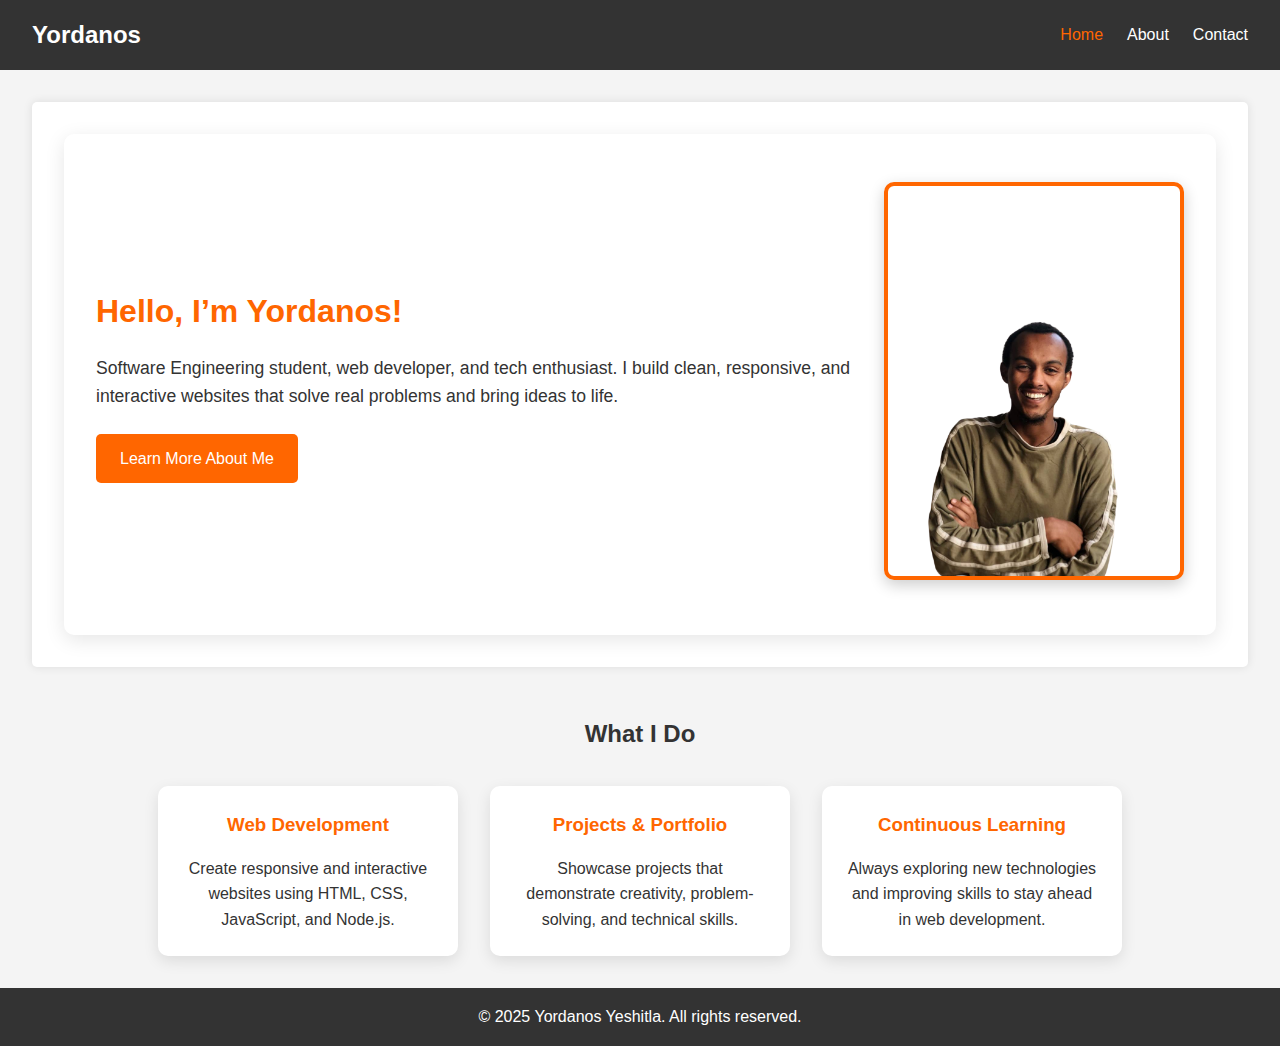
<file: multipage-website/index.html>
<!DOCTYPE html>
<html lang="en">
<head>
    <meta charset="UTF-8">
    <meta name="viewport" content="width=device-width, initial-scale=1.0">
    <title>Home - Yordanos Yeshitla</title>
    <link rel="stylesheet" href="css/styles.css">
</head>
<body>
    <!-- Header / Navigation -->
    <header>
        <nav>
            <div class="logo">
                <a href="index.html">Yordanos</a>
            </div>
            <ul class="nav-links">
                <li><a href="index.html" class="active">Home</a></li>
                <li><a href="pages/about.html">About</a></li>
                <li><a href="pages/contact.html">Contact</a></li>
            </ul>
            <div class="menu-toggle">☰</div>
        </nav>
    </header>

    <!-- Hero Section -->
    <main>
        <section class="hero">
            <div class="hero-container">
                <div class="hero-text">
                    <h1>Hello, I’m Yordanos!</h1>
                    <p>Software Engineering student, web developer, and tech enthusiast. I build clean, responsive, and interactive websites that solve real problems and bring ideas to life.</p>
                    <a href="pages/about.html" class="btn">Learn More About Me</a>
                </div>
                <div class="hero-image">
                    <img src="images/me (2).png" alt="Yordanos Yeshitla">
                </div>
            </div>
        </section>

        <!-- Features Section -->
        <section class="features">
            <h2>What I Do</h2>
            <div class="features-container">
                <div class="feature">
                    <h3>Web Development</h3>
                    <p>Create responsive and interactive websites using HTML, CSS, JavaScript, and Node.js.</p>
                </div>
                <div class="feature">
                    <h3>Projects & Portfolio</h3>
                    <p>Showcase projects that demonstrate creativity, problem-solving, and technical skills.</p>
                </div>
                <div class="feature">
                    <h3>Continuous Learning</h3>
                    <p>Always exploring new technologies and improving skills to stay ahead in web development.</p>
                </div>
            </div>
        </section>
    </main>

    <!-- Footer -->
    <footer>
        <p>&copy; 2025 Yordanos Yeshitla. All rights reserved.</p>
    </footer>

    <script src="js/script.js"></script>
</body>
</html>
</file>
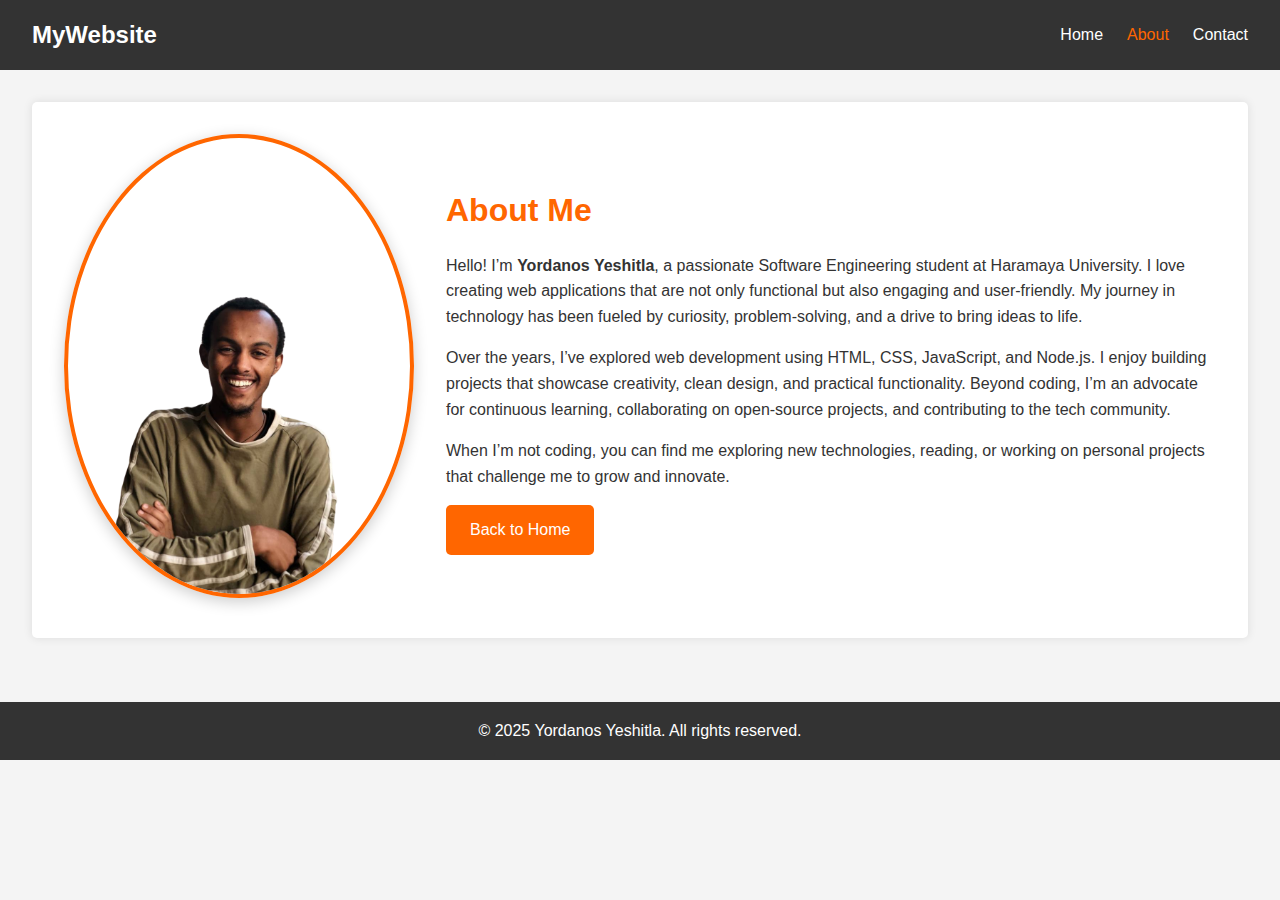
<file: multipage-website/pages/about.html>
<!DOCTYPE html>
<html lang="en">
  <head>
    <meta charset="UTF-8" />
    <meta name="viewport" content="width=device-width, initial-scale=1.0" />
    <title>About - My Multipage Website</title>
    <link rel="stylesheet" href="../css/styles.css" />
  </head>
  <body>
    <header>
      <nav>
        <div class="logo">
          <a href="../index.html">MyWebsite</a>
        </div>
        <ul class="nav-links">
          <li><a href="../index.html">Home</a></li>
          <li><a href="about.html" class="active">About</a></li>
          <li><a href="contact.html">Contact</a></li>
        </ul>
        <div class="menu-toggle">☰</div>
      </nav>
    </header>

    <main>
      <section class="about">
        <div class="about-container">
          <div class="about-image">
            <img src="../images/me (2).png" alt="Yordanos Yeshitla" />
          </div>
          <div class="about-content">
            <h1>About Me</h1>
            <p>
              Hello! I’m <strong>Yordanos Yeshitla</strong>, a passionate
              Software Engineering student at Haramaya University. I love
              creating web applications that are not only functional but also
              engaging and user-friendly. My journey in technology has been
              fueled by curiosity, problem-solving, and a drive to bring ideas
              to life.
            </p>

            <p>
              Over the years, I’ve explored web development using HTML, CSS,
              JavaScript, and Node.js. I enjoy building projects that showcase
              creativity, clean design, and practical functionality. Beyond
              coding, I’m an advocate for continuous learning, collaborating on
              open-source projects, and contributing to the tech community.
            </p>

            <p>
              When I’m not coding, you can find me exploring new technologies,
              reading, or working on personal projects that challenge me to grow
              and innovate.
            </p>

            <a href="../index.html" class="btn">Back to Home</a>
          </div>
        </div>
      </section>
    </main>

    <!-- Footer -->
    <footer>
      <p>&copy; 2025 Yordanos Yeshitla. All rights reserved.</p>
    </footer>

    <script src="../js/script.js"></script>
  </body>
</html>
</file>
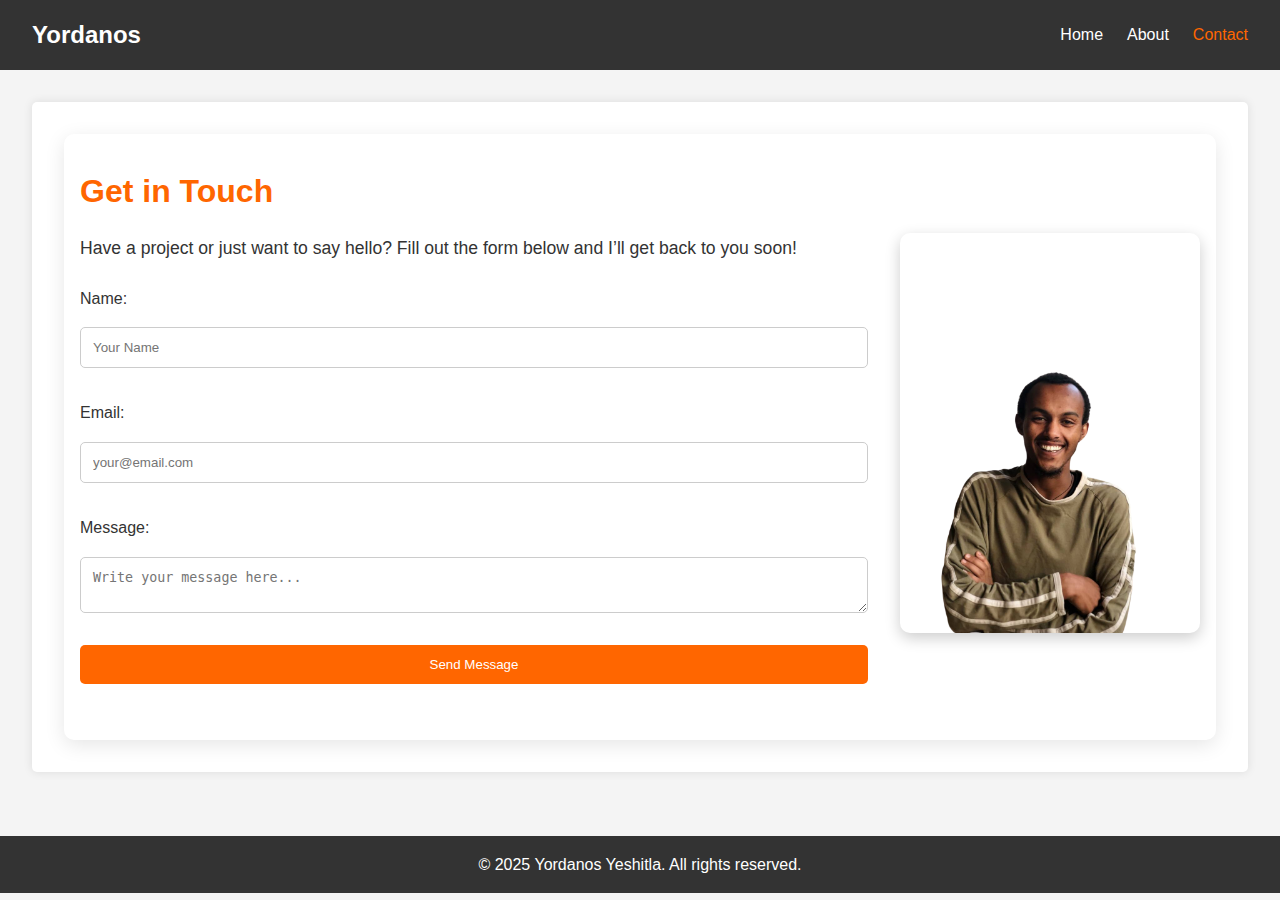
<file: multipage-website/pages/contact.html>
<!DOCTYPE html>
<html lang="en">
<head>
    <meta charset="UTF-8">
    <meta name="viewport" content="width=device-width, initial-scale=1.0">
    <title>Contact - Yordanos Yeshitla</title>
    <link rel="stylesheet" href="../css/styles.css">
</head>
<body>
    <!-- Header -->
    <header>
        <nav>
            <div class="logo">
                <a href="../index.html">Yordanos</a>
            </div>
            <ul class="nav-links">
                <li><a href="../index.html">Home</a></li>
                <li><a href="about.html">About</a></li>
                <li><a href="contact.html" class="active">Contact</a></li>
            </ul>
            <div class="menu-toggle">☰</div>
        </nav>
    </header>

    <!-- Contact Section -->
    <main>
        <section class="contact">
            <div class="contact-container">
                <div class="contact-form">
                    <h1>Get in Touch</h1>
                    <p>Have a project or just want to say hello? Fill out the form below and I’ll get back to you soon!</p>
                    <form id="contactForm">
                        <label for="name">Name:</label>
                        <input type="text" id="name" name="name" placeholder="Your Name" required>

                        <label for="email">Email:</label>
                        <input type="email" id="email" name="email" placeholder="your@email.com" required>

                        <label for="message">Message:</label>
                        <textarea id="message" name="message" placeholder="Write your message here..." required></textarea>

                        <button type="submit">Send Message</button>
                    </form>
                    <p id="formMessage" class="form-message"></p>
                </div>
                <div class="contact-image">
                    <img src="../images/me (2).png" alt="Contact Illustration">
                </div>
            </div>
        </section>
    </main>

    <!-- Footer -->
    <footer>
        <p>&copy; 2025 Yordanos Yeshitla. All rights reserved.</p>
    </footer>

    <script src="../js/script.js"></script>
</body>
</html>
</file>
<file: multipage-website/css/styles.css>
/* Reset and base styles */
* {
    margin: 0;
    padding: 0;
    box-sizing: border-box;
}

body {
    font-family: Arial, sans-serif;
    line-height: 1.6;
    background-color: #f4f4f4;
    color: #333;
}

/* Header / Navigation */
header {
    background-color: #333;
    color: #fff;
    padding: 1rem 2rem;
}

nav {
    display: flex;
    justify-content: space-between;
    align-items: center;
}

.logo a {
    color: #fff;
    text-decoration: none;
    font-size: 1.5rem;
    font-weight: bold;
}

.nav-links {
    list-style: none;
    display: flex;
    gap: 1.5rem;
}

.nav-links li a {
    color: #fff;
    text-decoration: none;
    transition: color 0.3s;
}

.nav-links li a:hover,
.nav-links li a.active {
    color: #ff6600;
}

.menu-toggle {
    display: none;
    font-size: 1.5rem;
    cursor: pointer;
}

/* Main content */
main {
    padding: 2rem;
}

.hero, .about, .contact {
    background-color: #fff;
    padding: 2rem;
    border-radius: 5px;
    box-shadow: 0 0 10px rgba(0,0,0,0.1);
    margin-bottom: 2rem;
}

/* Contact Form */
form {
    display: flex;
    flex-direction: column;
    gap: 1rem;
}

form input, form textarea {
    padding: 0.75rem;
    border: 1px solid #ccc;
    border-radius: 5px;
    width: 100%;
}

form button {
    padding: 0.75rem;
    border: none;
    background-color: #333;
    color: #fff;
    cursor: pointer;
    border-radius: 5px;
    transition: background-color 0.3s;
}

form button:hover {
    background-color: #ff6600;
}

/* Footer */
footer {
    text-align: center;
    padding: 1rem;
    background-color: #333;
    color: #fff;
}

/* Responsive */
@media (max-width: 768px) {
    .nav-links {
        display: none;
        flex-direction: column;
        gap: 1rem;
        background-color: #333;
        position: absolute;
        top: 70px;
        right: 0;
        width: 200px;
        padding: 1rem;
        border-radius: 5px;
    }

    .nav-links.show {
        display: flex;
    }

    .menu-toggle {
        display: block;
    }
}
/* About Section Layout */
.about-container {
    display: flex;
    align-items: center;
    gap: 2rem;
    flex-wrap: wrap;
}

.about-image img {
    width: 350px;
    border-radius: 50%;
    border: 4px solid #ff6600;
    box-shadow: 0 4px 15px rgba(0,0,0,0.2);
}

.about-content {
    flex: 1;
}

.about-content h1 {
    color: #ff6600;
    margin-bottom: 1rem;
}

.about-content p {
    margin-bottom: 1rem;
}

.btn {
    display: inline-block;
    padding: 0.75rem 1.5rem;
    background-color: #ff6600;
    color: #fff;
    text-decoration: none;
    border-radius: 5px;
    transition: background-color 0.3s;
}

.btn:hover {
    background-color: #e65c00;
}

/* Responsive */
@media (max-width: 768px) {
    .about-container {
        flex-direction: column;
        text-align: center;
    }

    .about-image img {
        margin-bottom: 1rem;
    }
}
/* Hero Section */
.hero-container {
    display: flex;
    align-items: center;
    justify-content: space-between;
    gap: 2rem;
    background-color: #fff;
    padding: 3rem 2rem;
    border-radius: 10px;
    box-shadow: 0 5px 20px rgba(0,0,0,0.1);
    flex-wrap: wrap;
}

.hero-text {
    flex: 1;
}

.hero-text h1 {
    color: #ff6600;
    margin-bottom: 1rem;
}

.hero-text p {
    margin-bottom: 1.5rem;
    font-size: 1.1rem;
}

.hero-image img {
    max-width: 300px;
    border-radius: 10px;
    border: 4px solid #ff6600;
    box-shadow: 0 5px 15px rgba(0,0,0,0.2);
}

/* Features Section */
.features {
    margin-top: 3rem;
    text-align: center;
}

.features h2 {
    color: #333;
    margin-bottom: 2rem;
}

.features-container {
    display: flex;
    gap: 2rem;
    flex-wrap: wrap;
    justify-content: center;
}

.feature {
    background-color: #fff;
    padding: 1.5rem;
    border-radius: 10px;
    flex: 1 1 250px;
    max-width: 300px;
    box-shadow: 0 5px 15px rgba(0,0,0,0.1);
    transition: transform 0.3s, box-shadow 0.3s;
}

.feature:hover {
    transform: translateY(-5px);
    box-shadow: 0 10px 25px rgba(0,0,0,0.15);
}

.feature h3 {
    color: #ff6600;
    margin-bottom: 1rem;
}

/* Responsive */
@media (max-width: 768px) {
    .hero-container {
        flex-direction: column;
        text-align: center;
    }

    .hero-image img {
        margin-top: 1.5rem;
    }

    .features-container {
        flex-direction: column;
        gap: 1.5rem;
    }
}

/* Contact Section */
.contact-container {
    display: flex;
    gap: 2rem;
    align-items: center;
    justify-content: space-between;
    flex-wrap: wrap;
    padding: 2rem 1rem;
    background-color: #fff;
    border-radius: 10px;
    box-shadow: 0 5px 20px rgba(0,0,0,0.1);
}

.contact-form {
    flex: 1;
}

.contact-form h1 {
    color: #ff6600;
    margin-bottom: 1rem;
}

.contact-form p {
    margin-bottom: 1.5rem;
    font-size: 1.1rem;
}

.contact-form input,
.contact-form textarea {
    width: 100%;
    padding: 0.75rem;
    border: 1px solid #ccc;
    border-radius: 5px;
    margin-bottom: 1rem;
    transition: border-color 0.3s;
}

.contact-form input:focus,
.contact-form textarea:focus {
    border-color: #ff6600;
    outline: none;
}

.contact-form button {
    background-color: #ff6600;
    color: #fff;
    padding: 0.75rem 1.5rem;
    border: none;
    border-radius: 5px;
    cursor: pointer;
    transition: background-color 0.3s;
}

.contact-form button:hover {
    background-color: #e65c00;
}

.contact-image img {
    max-width: 300px;
    border-radius: 10px;
    box-shadow: 0 5px 15px rgba(0,0,0,0.2);
}

/* Form Message */
.form-message {
    margin-top: 1rem;
    font-weight: bold;
    color: green;
}

/* Responsive */
@media (max-width: 768px) {
    .contact-container {
        flex-direction: column;
        text-align: center;
    }

    .contact-image img {
        margin-top: 1.5rem;
    }
}
/* Mobile menu default (hidden) */
.nav-links {
    display: flex;
    gap: 1rem;
}

/* For mobile screens */
@media (max-width: 768px) {
    .nav-links {
        display: none;
        flex-direction: column;
        position: absolute;
        top: 60px; /* adjust based on header height */
        right: 20px;
        background-color: #fff;
        padding: 1rem;
        border-radius: 8px;
        box-shadow: 0 5px 15px rgba(0,0,0,0.1);
    }

    .nav-links.show {
        display: flex;
    }

    .menu-toggle {
        display: block;
        cursor: pointer;
    }
}

/* Desktop */
@media (min-width: 769px) {
    .menu-toggle {
        display: none;
    }
}
/* Navigation base */
nav {
    display: flex;
    justify-content: space-between;
    align-items: center;
}

.logo a {
    color: #fff;
    text-decoration: none;
    font-size: 1.5rem;
    font-weight: bold;
}

.nav-links {
    list-style: none;
    display: flex;
    gap: 1.5rem;
}

.nav-links li a {
    color: #fff;
    text-decoration: none;
    transition: color 0.3s;
}

.nav-links li a:hover,
.nav-links li a.active {
    color: #ff6600;
}

/* Mobile menu */
.menu-toggle {
    display: none;
    font-size: 1.8rem;
    cursor: pointer;
    color: #fff;
}

/* Mobile specific styles */
@media (max-width: 768px) {
    .nav-links {
        display: none; /* hidden by default */
        flex-direction: column;
        position: absolute;
        top: 70px;
        right: 20px;
        background-color: #333;
        padding: 1rem;
        border-radius: 8px;
        box-shadow: 0 5px 15px rgba(0,0,0,0.2);
        z-index: 1000;
    }

    .nav-links.show {
        display: flex;
        animation: slideDown 0.3s ease forwards;
    }

    .menu-toggle {
        display: block;
    }

    @keyframes slideDown {
        0% { opacity: 0; transform: translateY(-10px); }
        100% { opacity: 1; transform: translateY(0); }
    }
}

/* Desktop */
@media (min-width: 769px) {
    .menu-toggle {
        display: none;
    }
    .nav-links {
        display: flex;
        position: static;
        flex-direction: row;
        background: none;
        padding: 0;
        box-shadow: none;
    }
}
</file>
